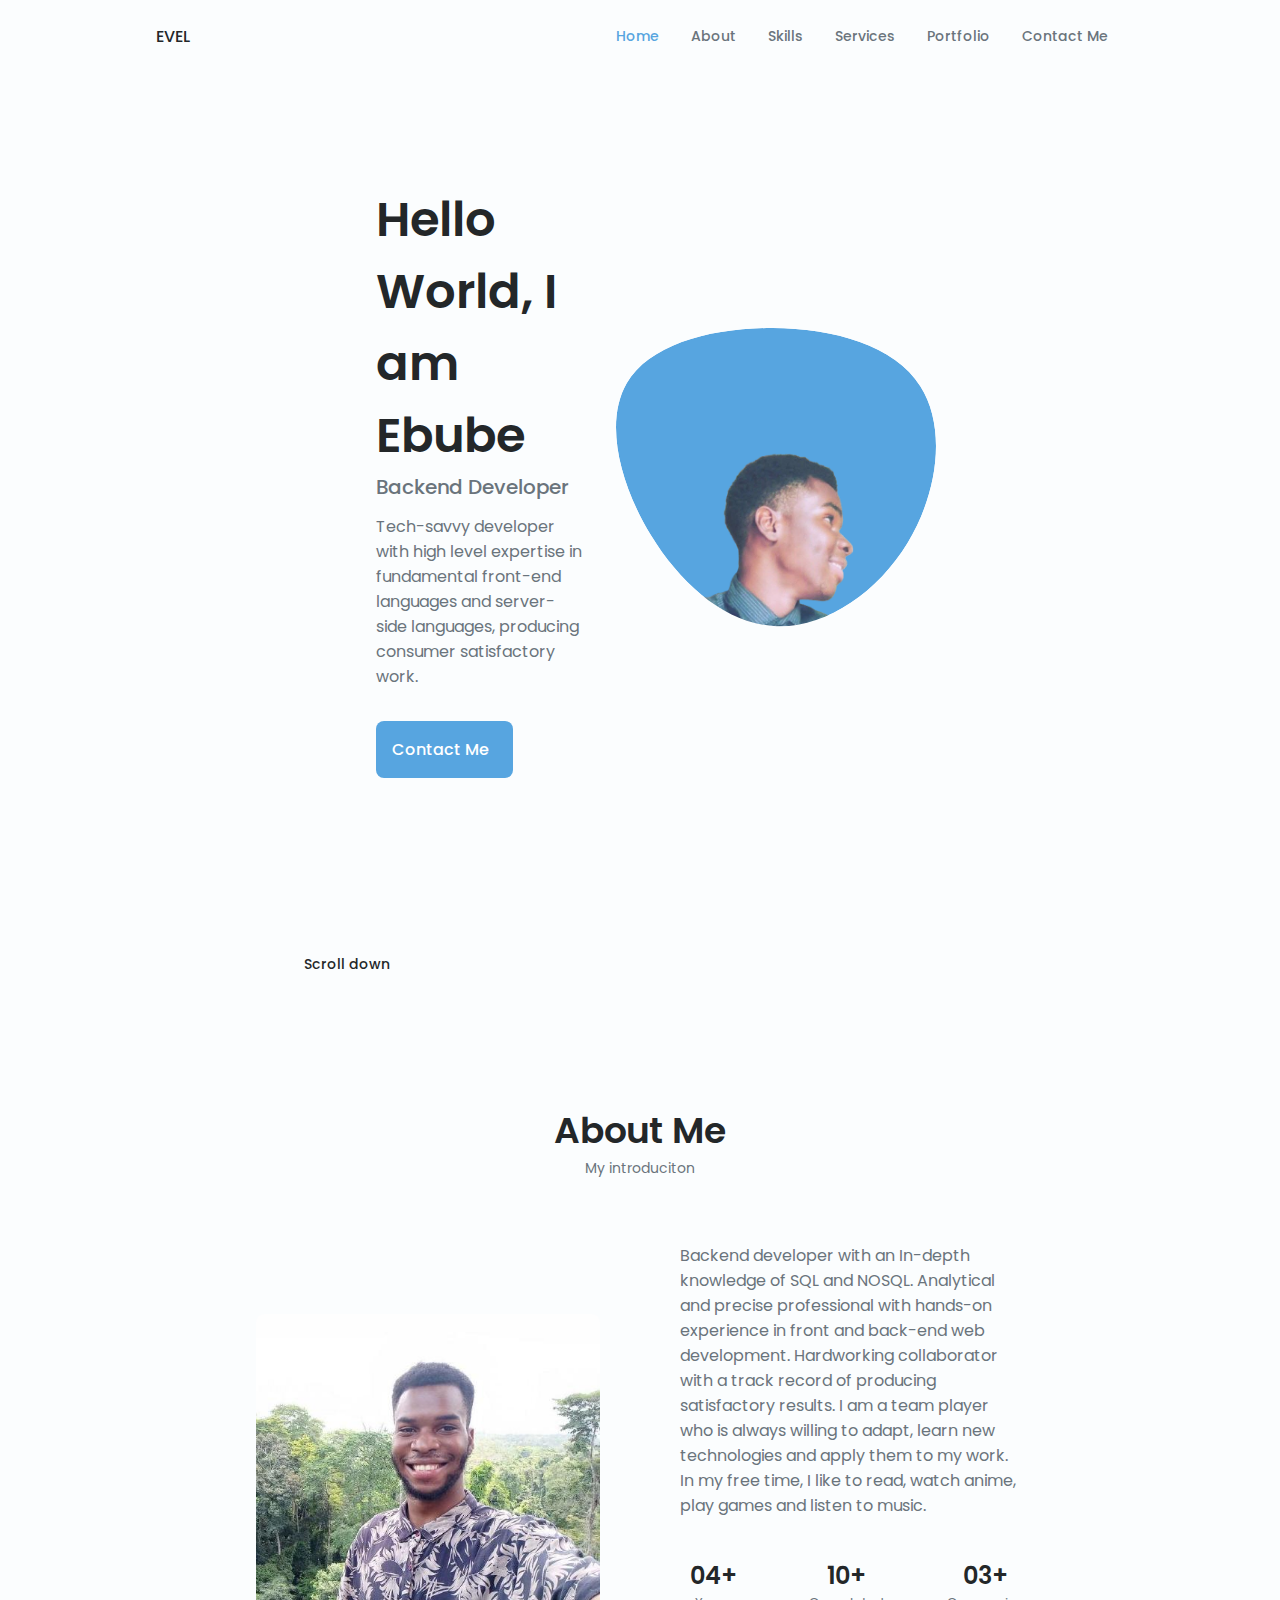
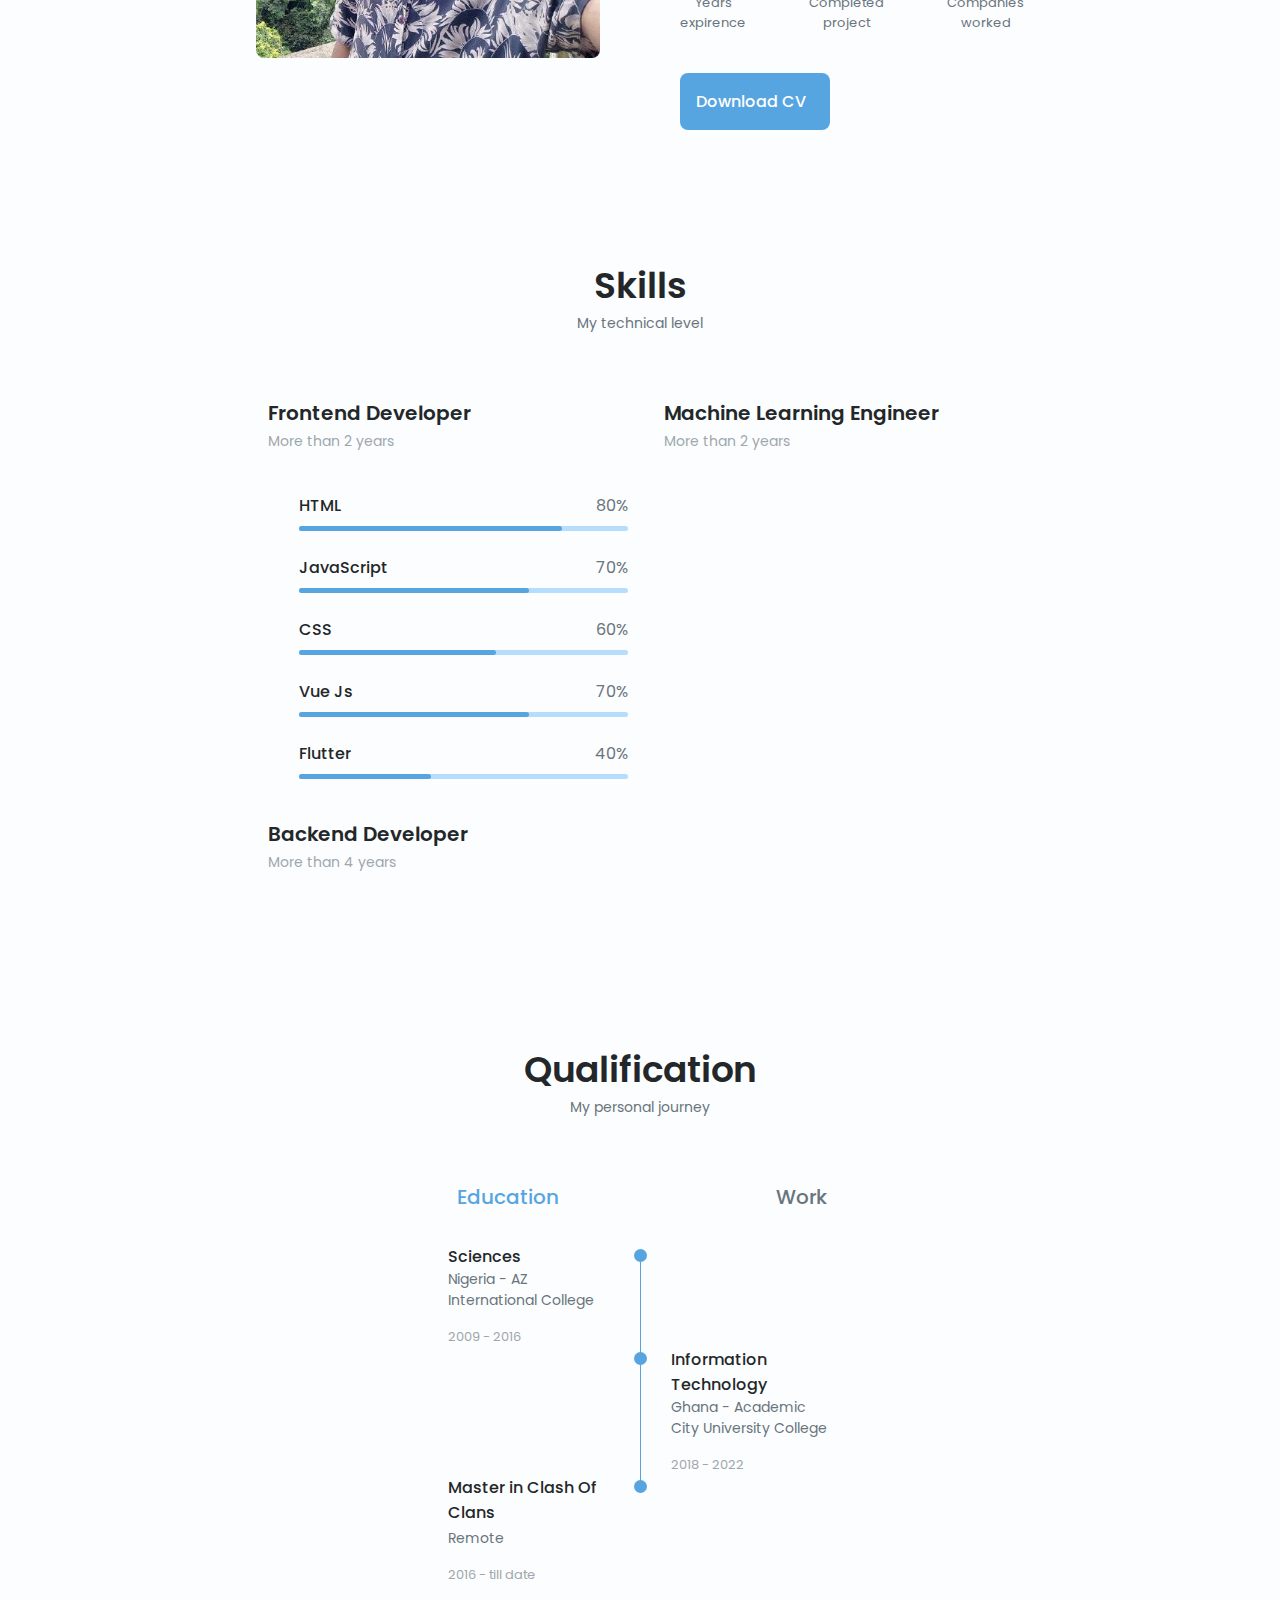
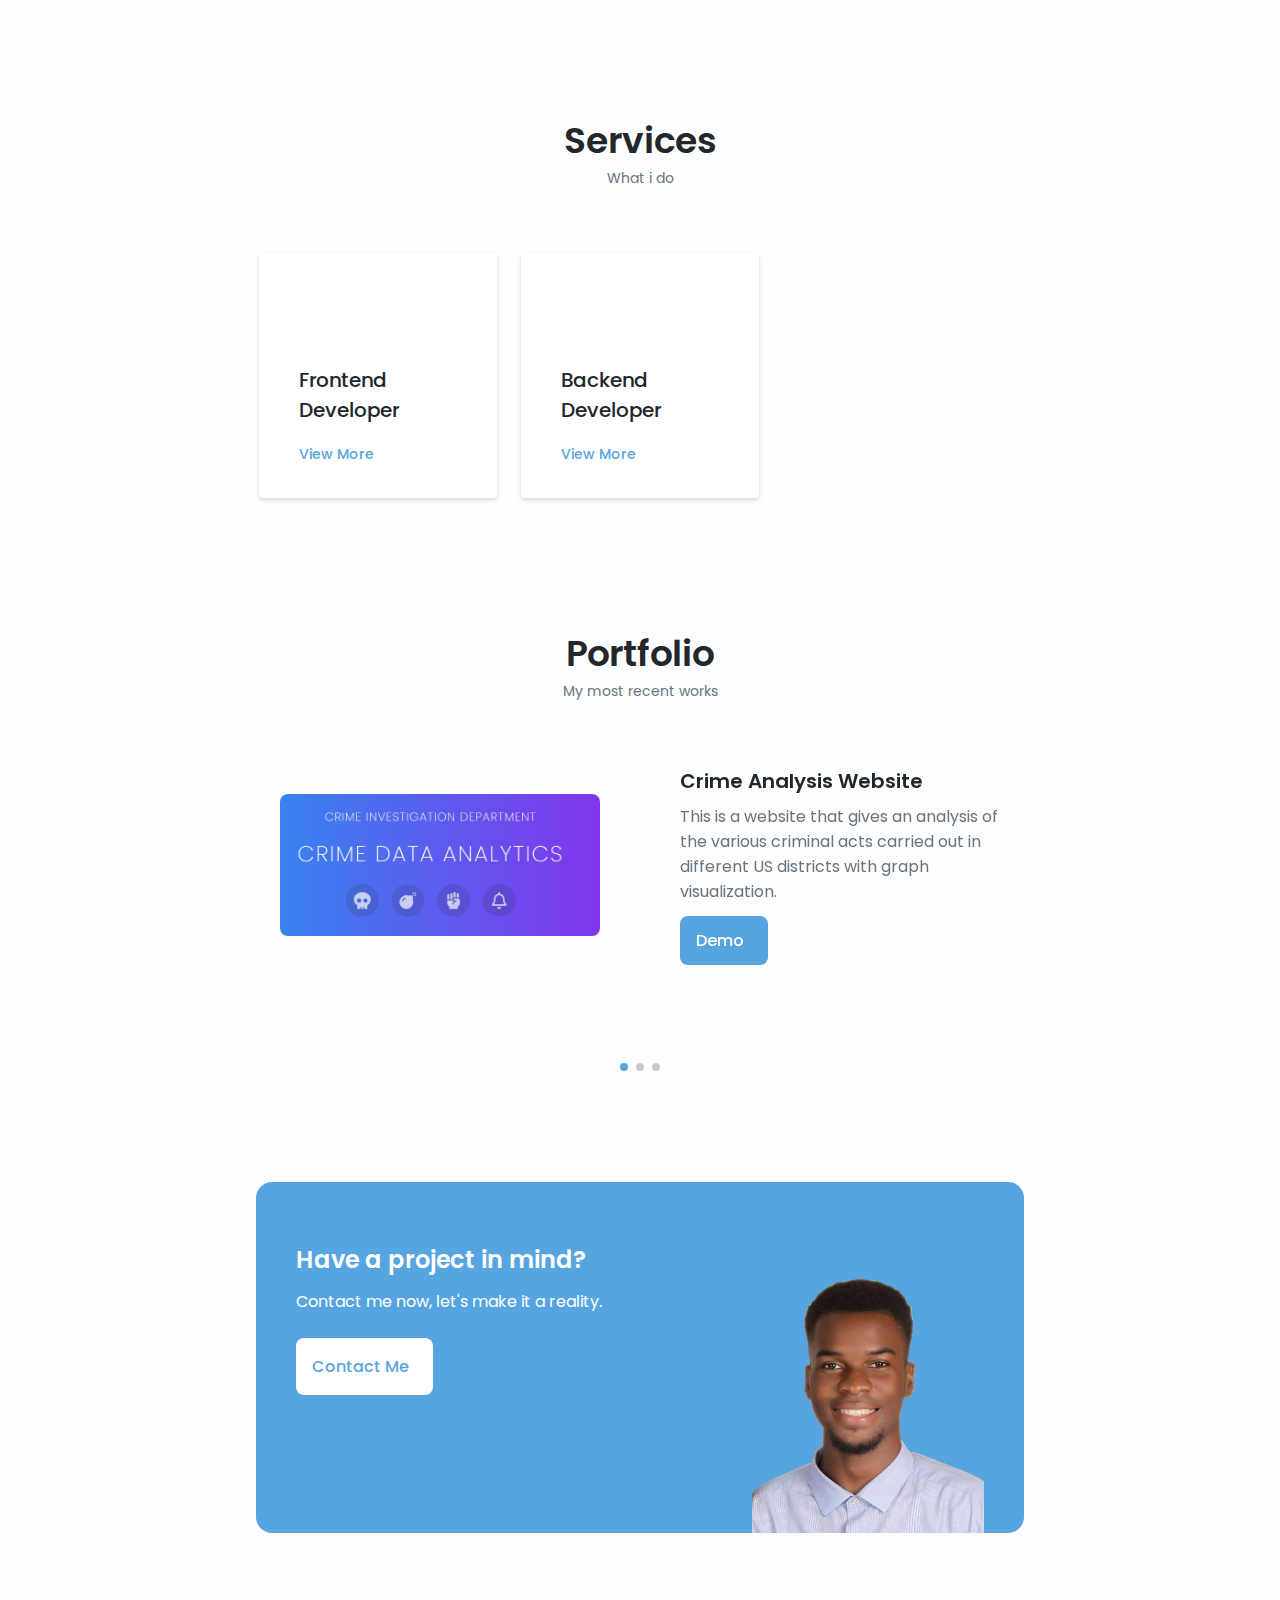
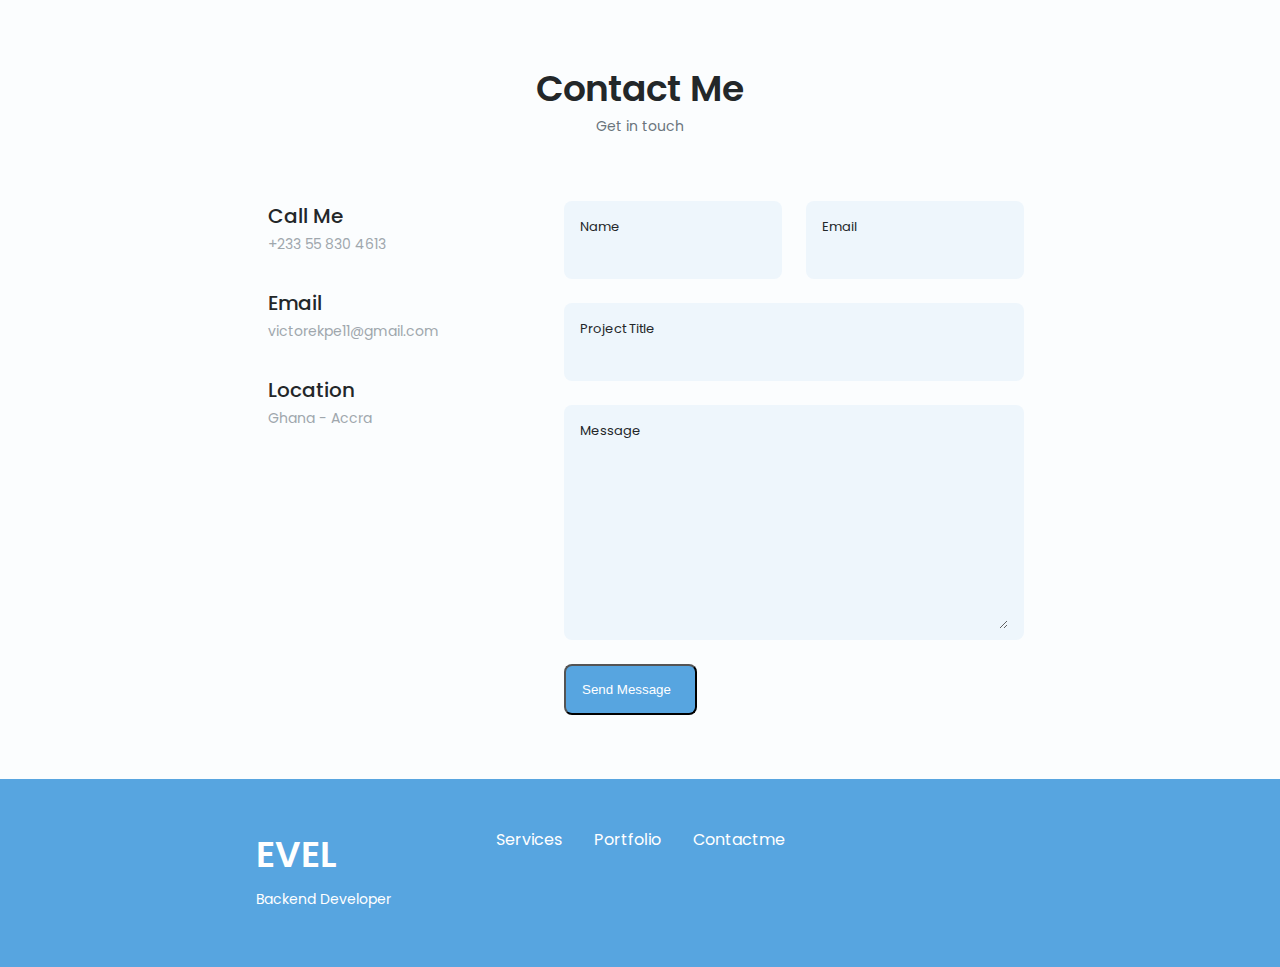
<file: templates/index.html>
<!DOCTYPE html>
<html lang="en">

<head>
    <meta charset="UTF-8">
    <meta name="viewport" content="width=device-width, initial-scale=1.0">

    <!--==================== UNICONS ====================-->
    <link rel="stylesheet" href="https://unicons.iconscout.com/release/v3.0.6/css/line.css">
    <!-- <link rel="stylesheet" href="https://unicons.iconscout.com/release/v3.0.6/css/unicons.css" /> -->

    <!--==================== SWIPER CSS ====================-->
    <link rel="stylesheet" href="../static/assets/css/swiper-bundle.min.css">

    <!--==================== CSS ====================-->
    <link rel="stylesheet" href="../static/assets/css/styles.css">

    <title>Ebube Victor Ekpe</title>
</head>

<body>
    <!--==================== HEADER ====================-->
    <header class="header" id="header">
        <nav class="nav container">
            <a href="#home" class="nav__logo">EVEL</a>
            <div class="nav__menu" id="nav-menu">
                <ul class="nav__list grid">
                    <li class="nav__item">
                        <a href="#home" class="nav__link active-link">
                            <i class="uil uil-estate nav__icon"></i> Home
                        </a>
                    </li>
                    <li class="nav__item">
                        <a href="#about" class="nav__link">
                            <i class="uil uil-user nav__icon"></i>About
                        </a>
                    </li>
                    <li class="nav__item">
                        <a href="#skills" class="nav__link">
                            <i class="uil uil-file-alt nav__icon"></i> Skills
                        </a>
                    </li>
                    <li class="nav__item">
                        <a href="#services" class="nav__link">
                            <i class="uil uil-briefcase-alt nav__icon"></i> Services
                        </a>
                    </li>
                    <li class="nav__item">
                        <a href="#portfolio" class="nav__link">
                            <i class="uil uil-scenery nav__icon"></i> Portfolio
                        </a>
                    </li>
                    <li class="nav__item">
                        <a href="#contact" class="nav__link">
                            <i class="uil uil-message nav__icon"></i> Contact Me
                        </a>
                    </li>
                </ul>
                <i class="uil uil-times nav__close" id="nav-close"></i>
            </div>
            <div class="nav__btns">
                <!-- Theme changer button -->
                <i class="uil uil-moon change-theme" id="theme-button"></i>

                <div class="nav__toggle" id="nav-toggle">
                    <i class="uil uil-apps"></i>
                </div>
            </div>
        </nav>
    </header>

    <!--==================== MAIN ====================-->
    <main class="main">
        <!--==================== HOME ====================-->
        <section class="home section" id="home">
            <div class="home__container container grid">
                <div class="home__content grid">
                    <div class="home__social">
                        <a href="https://github.com/iamebube-ekpe" target="_blank" class="home__social-icon">
                            <i class="uil uil-github-alt"></i>
                        </a>
                        <a href="https://twitter.com/iam3vel" target="_blank" class="home__social-icon">
                            <i class="uil uil-twitter-alt"></i>
                        </a>
                        <a href="https://www.linkedin.com/in/ekpe-ebube-44281b182/" target="_blank"
                            class="home__social-icon">
                            <i class="uil uil-linkedin-alt"></i>
                        </a>
                    </div>
                    <div class="home__img">
                        <svg class="home__blob" viewBox="0 0 200 187" xmlns="http://www.w3.org/2000/svg"
                            xmlns:xlink="http://www.w3.org/1999/xlink">
                            <mask id="mask0" mask-type="alpha">
                                <path d="M190.312 36.4879C206.582 62.1187 201.309 102.826 182.328 134.186C163.346 165.547 
                                130.807 187.559 100.226 186.353C69.6454 185.297 41.0228 161.023 21.7403 129.362C2.45775 
                                97.8511 -7.48481 59.1033 6.67581 34.5279C20.9871 10.1032 59.7028 -0.149132 97.9666 
                                0.00163737C136.23 0.303176 174.193 10.857 190.312 36.4879Z" />
                            </mask>
                            <g mask="url(#mask0)">
                                <path d="M190.312 36.4879C206.582 62.1187 201.309 102.826 182.328 134.186C163.346 
                                165.547 130.807 187.559 100.226 186.353C69.6454 185.297 41.0228 161.023 21.7403 
                                129.362C2.45775 97.8511 -7.48481 59.1033 6.67581 34.5279C20.9871 10.1032 59.7028 
                                -0.149132 97.9666 0.00163737C136.23 0.303176 174.193 10.857 190.312 36.4879Z" />

                                <image class="home__blob-img" x="15" y="75"
                                    xlink:href="../static/assets/img/perfil-pic.png" />
                            </g>
                        </svg>
                    </div>
                    <div class="home__data">
                        <h1 class="home__title">Hello World, I am Ebube</h1>
                        <h3 class="home__subtitle">Backend Developer</h3>
                        <p class="home__description"> Tech-savvy developer with high level expertise in fundamental
                            front-end languages and server-side languages, producing consumer satisfactory work.</p>
                        <a href="#contact" class="button button--flex">
                            Contact Me <i class="uil uil-message button__icon"></i>
                        </a>

                    </div>
                </div>
                <div class="home__scroll">
                    <a href="#about" class="home__scroll-button button--flex">
                        <i class="uil uil-mouse-alt home__scroll-mouse"></i>
                        <span class="home__scroll-name">Scroll down</span>
                        <i class="uil uil-arrow-down home__scroll-arrow"></i>
                    </a>
                </div>
            </div>
        </section>

        <!--==================== ABOUT ====================-->
        <section class="about section" id="about">
            <h2 class="section__title">About Me</h2>
            <span class="section__subtitle">My introduciton</span>

            <div class="about__container container grid">
                <img src="../static/assets/img/about.jpeg" alt="" class="about__img">
                <div class="about__data">
                    <p class="about__description">
                        Backend developer with an In-depth knowledge of SQL and NOSQL. Analytical and precise
                        professional with hands-on experience in front and back-end web development. Hardworking
                        collaborator with a track record of producing satisfactory results. I am a team
                        player who is always willing to adapt, learn new technologies and apply them to my work. In my
                        free time, I like to read, watch anime, play games and listen to music.
                    </p>
                    <div class="about__info">
                        <div>
                            <span class="about__info-title">04+</span>
                            <span class="about__info-name">Years <br> expirence</span>
                        </div>
                        <div>
                            <span class="about__info-title">10+</span>
                            <span class="about__info-name">Completed <br> project</span>
                        </div>
                        <div>
                            <span class="about__info-title">03+</span>
                            <span class="about__info-name">Companies <br> worked</span>
                        </div>
                    </div>
                    <div class="about__buttons">
                        <a download="" href="../static/assets/pdf/EVEL-CV.pdf" class="button button--flex">
                            Download CV<i class="uil uil-download-alt button__icon"></i>
                        </a>
                    </div>
                </div>
            </div>
        </section>

        <!--==================== SKILLS 1====================-->
        <section class="skills section" id="skills">
            <h2 class="section__title">Skills</h2>
            <span class="section__subtitle">My technical level</span>

            <div class="skills__container container grid">
                <div>
                    <div class="skills__content skills__open">
                        <div class="skills__header">
                            <i class="uil uil-brackets-curly skills__icons"></i>

                            <div>
                                <h1 class="skills__title">Frontend Developer</h1>
                                <span class="skills__subtitle">More than 2 years</span>
                            </div>

                            <i class="uil uil-angle-down skills__arrow"></i>
                        </div>

                        <div class="skills__list grid">
                            <div class="skills__data">
                                <div class="skills__titles">
                                    <h3 class="skills__name">HTML</h3>
                                    <span class="skills__number">80%</span>
                                </div>
                                <div class="skills__bar">
                                    <span class="skills__percentage skills__html"></span>
                                </div>
                            </div>
                            <div class="skills__data">
                                <div class="skills__titles">
                                    <h3 class="skills__name">JavaScript</h3>
                                    <span class="skills__number">70%</span>
                                </div>
                                <div class="skills__bar">
                                    <span class="skills__percentage skills__js"></span>
                                </div>
                            </div>
                            <div class="skills__data">
                                <div class="skills__titles">
                                    <h3 class="skills__name">CSS</h3>
                                    <span class="skills__number">60%</span>
                                </div>
                                <div class="skills__bar">
                                    <span class="skills__percentage skills__css"></span>
                                </div>
                            </div>
                            <div class="skills__data">
                                <div class="skills__titles">
                                    <h3 class="skills__name">Vue Js</h3>
                                    <span class="skills__number">70%</span>
                                </div>
                                <div class="skills__bar">
                                    <span class="skills__percentage skills__vue"></span>
                                </div>
                            </div>
                            <div class="skills__data">
                                <div class="skills__titles">
                                    <h3 class="skills__name">Flutter</h3>
                                    <span class="skills__number">40%</span>
                                </div>
                                <div class="skills__bar">
                                    <span class="skills__percentage skills__flutter"></span>
                                </div>
                            </div>
                        </div>
                    </div>

                    <!--==================== SKILLS 2====================-->
                    <div class="skills__content skills__close">
                        <div class="skills__header">
                            <i class="uil uil-server-network skills__icons"></i>

                            <div>
                                <h1 class="skills__title">Backend Developer</h1>
                                <span class="skills__subtitle">More than 4 years</span>
                            </div>

                            <i class="uil uil-angle-down skills__arrow"></i>
                        </div>

                        <div class="skills__list grid">
                            <div class="skills__data">
                                <div class="skills__titles">
                                    <h3 class="skills__name">Python</h3>
                                    <span class="skills__number">85%</span>
                                </div>
                                <div class="skills__bar">
                                    <span class="skills__percentage skills__python"></span>
                                </div>
                            </div>
                            <div class="skills__data">
                                <div class="skills__titles">
                                    <h3 class="skills__name">Node Js</h3>
                                    <span class="skills__number">75%</span>
                                </div>
                                <div class="skills__bar">
                                    <span class="skills__percentage skills__node"></span>
                                </div>
                            </div>
                            <div class="skills__data">
                                <div class="skills__titles">
                                    <h3 class="skills__name">Java</h3>
                                    <span class="skills__number">70%</span>
                                </div>
                                <div class="skills__bar">
                                    <span class="skills__percentage skills__java"></span>
                                </div>
                            </div>
                            <div class="skills__data">
                                <div class="skills__titles">
                                    <h3 class="skills__name">SQL</h3>
                                    <span class="skills__number">60%</span>
                                </div>
                                <div class="skills__bar">
                                    <span class="skills__percentage skills__sql"></span>
                                </div>
                            </div>
                            <div class="skills__data">
                                <div class="skills__titles">
                                    <h3 class="skills__name">Firebase</h3>
                                    <span class="skills__number">70%</span>
                                </div>
                                <div class="skills__bar">
                                    <span class="skills__percentage skills__firebase"></span>
                                </div>
                            </div>
                        </div>
                    </div>
                </div>

                <div>
                    <!--==================== SKILLS 3====================-->
                    <div class="skills__content skills__close">
                        <div class="skills__header">
                            <i class="uil uil-robot skills__icons"></i>

                            <div>
                                <h1 class="skills__title">Machine Learning Engineer</h1>
                                <span class="skills__subtitle">More than 2 years</span>
                            </div>

                            <i class="uil uil-angle-down skills__arrow"></i>
                        </div>

                        <div class="skills__list grid">
                            <div class="skills__data">
                                <div class="skills__titles">
                                    <h3 class="skills__name">Supervised Learning</h3>
                                    <span class="skills__number">80%</span>
                                </div>
                                <div class="skills__bar">
                                    <span class="skills__percentage skills__supervised"></span>
                                </div>
                            </div>
                            <div class="skills__data">
                                <div class="skills__titles">
                                    <h3 class="skills__name">Unsupervised Learning</h3>
                                    <span class="skills__number">70%</span>
                                </div>
                                <div class="skills__bar">
                                    <span class="skills__percentage skills__unsupervised"></span>
                                </div>
                            </div>
                            <div class="skills__data">
                                <div class="skills__titles">
                                    <h3 class="skills__name">NLP</h3>
                                    <span class="skills__number">75%</span>
                                </div>
                                <div class="skills__bar">
                                    <span class="skills__percentage skills__nlp"></span>
                                </div>
                            </div>
                        </div>
                    </div>
                </div>
            </div>
        </section>

        <!--==================== QUALIFICATION ====================-->
        <section class="qualification section">
            <h2 class="section__title">Qualification</h2>
            <span class="section__subtitle">My personal journey</span>

            <div class="qualification__container container">
                <div class="qualification__tabs">
                    <div class="qualification__button button--flex qualification__active" data-target="#education">
                        <i class="uil uil-graduation-cap qualification__icon"></i> Education
                    </div>
                    <div class="qualification__button button--flex" data-target="#work">
                        <i class="uil uil-briefcase-alt qualification__icon"></i> Work
                    </div>
                </div>


                <div class="qualification__sections">
                    <!--==================== QUALIFICATION CONTENT 1 ====================-->
                    <div class="qualification__content qualification__active" data-content id="education">
                        <!--==================== QUALIFICATION 1 ====================-->
                        <div class="qualification__data">
                            <div>
                                <h3 class="qualification__title">Sciences</h3>
                                <span class="qualification__subtitle">Nigeria - AZ International College</span>
                                <div class="qualification__calendar">
                                    <i class="uil uil-calendar-alt"></i> 2009 - 2016
                                </div>
                            </div>
                            <div>
                                <span class="qualification__rounder"></span>
                                <span class="qualification__line"></span>
                            </div>
                        </div>
                        <!--==================== QUALIFICATION 2 ====================-->
                        <div class="qualification__data">
                            <div></div>

                            <div>
                                <span class="qualification__rounder"></span>
                                <span class="qualification__line"></span>
                            </div>

                            <div>
                                <h3 class="qualification__title">Information Technology</h3>
                                <span class="qualification__subtitle">Ghana - Academic City University College</span>
                                <div class="qualification__calendar">
                                    <i class="uil uil-calendar-alt"></i> 2018 - 2022
                                </div>
                            </div>

                        </div>

                        <!--==================== QUALIFICATION 3 ====================-->
                        <div class="qualification__data">

                            <div>
                                <h3 class="qualification__title">Master in Clash Of Clans</h3>
                                <span class="qualification__subtitle">Remote</span>
                                <div class="qualification__calendar">
                                    <i class="uil uil-calendar-alt"></i> 2016 - till date
                                </div>
                            </div>
                            <div>
                                <span class="qualification__rounder"></span>
                                <!-- <span class="qualification__line"></span> -->
                            </div>
                        </div>
                    </div>

                    <!--==================== QUALIFICATION CONTENT 2 ====================-->
                    <div class="qualification__content" data-content id="work">

                        <!--==================== QUALIFICATION 1 ====================-->
                        <div class="qualification__data">
                            <div></div>

                            <div>
                                <span class="qualification__rounder"></span>
                                <span class="qualification__line"></span>
                            </div>

                            <div>
                                <h3 class="qualification__title">IT intern</h3>
                                <span class="qualification__subtitle">Nigeria - NNPC</span>
                                <div class="qualification__calendar">
                                    <i class="uil uil-calendar-alt"></i> 2018 - 2019
                                </div>
                            </div>
                        </div>

                        <!--==================== QUALIFICATION 2 ====================-->
                        <div class="qualification__data">
                            <div>
                                <h3 class="qualification__title">Data Analyst Intern</h3>
                                <span class="qualification__subtitle">Hash Analytics</span>
                                <div class="qualification__calendar">
                                    <i class="uil uil-calendar-alt"></i> 2020 - 2021
                                </div>
                            </div>

                            <div>
                                <span class="qualification__rounder"></span>
                                <span class="qualification__line"></span>
                            </div>

                        </div>

                        <!--==================== QUALIFICATION 3 ====================-->
                        <div class="qualification__data">
                            <div></div>

                            <div>
                                <span class="qualification__rounder"></span>
                                <!-- <span class="qualification__line"></span> -->
                            </div>

                            <div>
                                <h3 class="qualification__title">Backend Developer</h3>
                                <span class="qualification__subtitle">Accolm - Ghana</span>
                                <div class="qualification__calendar">
                                    <i class="uil uil-calendar-alt"></i> 2021 - till date
                                </div>
                            </div>

                        </div>
                    </div>
                </div>
            </div>
        </section>

        <!--==================== SERVICES ====================-->
        <section class="services section" id="services">
            <h2 class="section__title">Services</h2>
            <span class="section__subtitle">What i do</span>

            <div class="services__container container grid">
                <!--==================== SERVICES 1====================-->
                <div class="services__content">
                    <div>
                        <i class="uil uil-arrow services__icon"></i>
                        <h3 class="services__title">Frontend <br> Developer</h3>
                    </div>

                    <span class="button button--flex button--small button--link services__button">
                        View More
                        <i class="uil uil-arrow-right button__icon"></i>
                    </span>

                    <div class="services__modal">
                        <div class="services__modal-content">
                            <h4 class="services__modal-title">Frontend <br> Developer</h4>
                            <i class="uil uil-times services__modal-close"></i>

                            <ul class="services__modal-services grid">
                                <li class="services__modal-service">
                                    <i class="uil uil-check-circle services__modal-icon"></i>
                                    <p>Web page development</p>
                                </li>
                                <li class="services__modal-service">
                                    <i class="uil uil-check-circle services__modal-icon"></i>
                                    <p>I develop the user interface</p>
                                </li>
                                <li class="services__modal-service">
                                    <i class="uil uil-check-circle services__modal-icon"></i>
                                    <p>I test websites for bugs and usability</p>
                                </li>
                                <li class="services__modal-service">
                                    <i class="uil uil-check-circle services__modal-icon"></i>
                                    <p>Website maintainance</p>
                                </li>
                            </ul>
                        </div>
                    </div>
                </div>

                <!--==================== SERVICES 2====================-->
                <div class="services__content">
                    <div>
                        <i class="uil uil-server-alt services__icon"></i>
                        <h3 class="services__title">Backend <br> Developer</h3>
                    </div>

                    <span class="button button--flex button--small button--link services__button">
                        View More
                        <i class="uil uil-arrow-right button__icon"></i>
                    </span>

                    <div class="services__modal">
                        <div class="services__modal-content">
                            <h4 class="services__modal-title">Backend <br> Developer</h4>
                            <i class="uil uil-times services__modal-close"></i>

                            <ul class="services__modal-services grid">
                                <li class="services__modal-service">
                                    <i class="uil uil-check-circle services__modal-icon"></i>
                                    <p>API integration</p>
                                </li>
                                <li class="services__modal-service">
                                    <i class="uil uil-check-circle services__modal-icon"></i>
                                    <p> Database creation and managment</p>
                                </li>
                                <li class="services__modal-service">
                                    <i class="uil uil-check-circle services__modal-icon"></i>
                                    <p>Web-server technology implementation</p>
                                </li>
                                <li class="services__modal-service">
                                    <i class="uil uil-check-circle services__modal-icon"></i>
                                    <p>Create software using backend frameworks</p>
                                </li>
                            </ul>
                        </div>
                    </div>
                </div>
            </div>

        </section>

        <!--==================== PORTFOLIO ====================-->
        <section class="portfolio section" id="portfolio">

            <h2 class="section__title">Portfolio</h2>
            <span class="section__subtitle">My most recent works</span>

            <div class="portfolio__container container swiper-container">
                <div class="swiper-wrapper">
                    <!-- ==================== PORTFOLIO 1 ==================== -->
                    <div class="portfolio__content grid swiper-slide">
                        <img src="../static/assets/img/pebg-port.PNG" alt="" class="portfolio__img">

                        <div class="portfolio__data">
                            <h3 class="portfolio__title">Crime Analysis Website</h3>
                            <p class="portfolio__description">This is a website that gives an analysis of the various
                                criminal acts carried out in different US districts with graph visualization.</p>

                            <a href="https://project-pebg.web.app/" target="_blank"
                                class="button button--flex button--small portfolio__button">
                                Demo
                                <i class="uil uil-arrow-right button__icon"></i>
                            </a>

                        </div>
                    </div>

                    <!-- ==================== PORTFOLIO 2 ==================== -->
                    <div class="portfolio__content grid swiper-slide">
                        <img src="../static/assets/img/chatroom-port.png" alt="" class="portfolio__img">

                        <div class="portfolio__data">
                            <h3 class="portfolio__title">Chat Room</h3>
                            <p class="portfolio__description">A website where users can join rooms and talk to
                                themselves.
                            </p>

                            <a href="#" class="button button--flex button--small portfolio__button">
                                Demo
                                <i class="uil uil-arrow-right button__icon"></i>
                            </a>

                        </div>
                    </div>

                    <!-- ==================== PORTFOLIO 3 ==================== -->
                    <div class="portfolio__content grid swiper-slide">
                        <img src="../static/assets/img/prediction-port.png" alt="" class="portfolio__img">

                        <div class="portfolio__data">
                            <h3 class="portfolio__title">Boston House Sale Prediction</h3>
                            <p class="portfolio__description">Website that predicts the house price for houses in Boston
                                depending on the variables passed to it.</p>

                            <a href="#" class="button button--flex button--small portfolio__button">
                                Demo
                                <i class="uil uil-arrow-right button__icon"></i>
                            </a>
                        </div>
                    </div>
                </div>

                <!-- Arrows -->
                <div class="swiper-button-next">
                    <i class="uli uil-angle-right-b swiper-portfolio-icon"></i>
                </div>
                <div class="swiper-button-prev">
                    <i class="uil uil-angle-left-b swiper-portfolio-icon"></i>
                </div>

                <!-- Pagination -->
                <div class="swiper-pagination"></div>
            </div>
        </section>

        <!--==================== PROJECT IN MIND ====================-->
        <section class="project section">
            <div class="project__bg">
                <div class="project__container container grid">
                    <div class="project__data">
                        <h2 class="project__title">Have a project in mind?</h2>
                        <p class="project__description">Contact me now, let's make it a reality.</p>
                        <a href="#contact" class="button button--flex button--white">
                            Contact Me
                            <i class="uil uil-message project__icon button__icon"></i>
                        </a>
                    </div>

                    <img src="../static/assets/img/contact-me-pic-pic.png" alt="" class="project__img">
                </div>
            </div>

        </section>

        <!--==================== TESTIMONIAL ====================-->
        <!-- <section class="testimonial section">


        </section> -->

        <!--==================== CONTACT ME ====================-->
        <section class="contact section" id="contact">

            <h2 class="section__title">Contact Me</h2>
            <span class="section__subtitle">Get in touch</span>

            <div class="contact__container container grid">
                <div>
                    <div class="contact__information">
                        <i class="uil uil-phone contact__icon"></i>

                        <div>
                            <h3 class="contact__title">Call Me</h3>
                            <span class="contact__subtitle">+233 55 830 4613</span>
                        </div>
                    </div>
                    <div class="contact__information">
                        <i class="uil uil-envelope contact__icon"></i>

                        <div>
                            <h3 class="contact__title">Email</h3>
                            <span class="contact__subtitle">victorekpe11@gmail.com</span>
                        </div>
                    </div>
                    <div class="contact__information">
                        <i class="uil uil-map-marker contact__icon"></i>

                        <div>
                            <h3 class="contact__title">Location</h3>
                            <span class="contact__subtitle">Ghana - Accra</span>
                        </div>
                    </div>
                </div>

                <form action="https://getform.io/f/72f3304c-3195-42b0-a960-3fd7d1e050f1" method="POST"
                    class="contact__form grid">
                    <div class="contact__inputs grid">
                        <div class="contact__content">
                            <label for="" class="contact__label">Name</label>
                            <input type="text" name="name" autocomplete="off" required class="contact__input">
                        </div>
                        <div class="contact__content">
                            <label for="" class="contact__label">Email</label>
                            <input type="email" name="email" autocomplete="off" required class="contact__input">
                        </div>
                    </div>
                    <div class="contact__content">
                        <label for="" class="contact__label">Project Title</label>
                        <input type="text" name="project_title" autocomplete="off" required class="contact__input">
                    </div>
                    <div class="contact__content">
                        <label for="" class="contact__label">Message</label>
                        <textarea name="msg" id="" autocomplete="off" cols="0" rows="7" required
                            class="contact__input"></textarea>
                    </div>

                    <div>
                        <button type="submit" class="button button--flex">
                            Send Message
                            <i class="uil uil-message button__icon"></i>
                        </button>
                    </div>
                </form>
            </div>
        </section>
    </main>

    <!--==================== FOOTER ====================-->
    <footer class="footer">
        <div class="footer__bg">
            <div class="footer__container container grid">
                <div>
                    <h1 class="footer__title">EVEL</h1>
                    <span class="footer__subtitle">Backend Developer</span>
                </div>

                <ul class="footer__links">
                    <li>
                        <a href="#services" class="footer__link">Services</a>
                    </li>
                    <li>
                        <a href="#portfolio" class="footer__link">Portfolio</a>
                    </li>
                    <li>
                        <a href="#contact" class="footer__link">Contactme</a>
                    </li>
                </ul>

                <div class="footer__socials">
                    <a href="https://www.linkedin.com/in/victorebubeekpe/" target="_blank" class="footer__social">
                        <i class="uil uil-linkedin-alt footer__icon"></i>
                    </a>
                    <a href="https://twitter.com/iam3vel" target="_blank" class="footer__social">
                        <i class="uil uil-twitter-alt footer__icon"></i>
                    </a>
                    <a href="https://github.com/iamebube-ekpe" target="_blank" class="footer__social">
                        <i class="uil uil-github-alt footer__icon"></i>
                    </a>
                </div>
            </div>

        </div>
    </footer>

    <!--==================== SCROLL TOP ====================-->
    <a href="#" class="scrollup" id="scroll-up">
        <i class="uil uil-arrow-up scrollup__icon"></i>
    </a>

    <!--==================== SWIPER JS ====================-->
    <script src="../static/assets/js/swiper-bundle.min.js"></script>

    <!--==================== MAIN JS ====================-->
    <script src="../static/assets/js/main.js"></script>
</body>

</html>
</file>
<file: static/assets/css/styles.css>
/*==================== GOOGLE FONTS ====================*/
@import url('https://fonts.googleapis.com/css2?family=Poppins:wght@400;500;600&display=swap');



/*==================== VARIABLES CSS ====================*/
:root {
    --header-height: 3rem;

    /*========== Colors ==========*/
    /* Change favorite color */
    --hue-color: 206;
    /*Purple 250 - Green 142 - Blue 230 - Pink 340 - Blueish 206*/

    /* HSL color mode */
    --first-color: hsl(var(--hue-color), 69%, 61%);
    --first-color-second: hsl(var(--hue-color), 69%, 61%);
    --first-color-alt: hsl(var(--hue-color), 57%, 53%);
    --first-color-lighter: hsl(var(--hue-color), 92%, 85%);
    --title-color: hsl(var(--hue-color), 8%, 15%);
    --text-color: hsl(var(--hue-color), 8%, 45%);
    --text-color-light: hsl(var(--hue-color), 8%, 65%);
    --input-color: hsl(var(--hue-color), 70%, 96%);
    --body-color: hsl(var(--hue-color), 60%, 99%);
    --container-color: #FFF;
    --scroll-bar-color: hsl(var(--hue-color), 12%, 90%);
    --scroll-thumb-color: hsl(var(--hue-color), 12%, 80%);

    /*========== Font and typography ==========*/
    --body-font: 'Poppins', sans-serif;
    ;

    /* .5rem = 8px, 1rem = 16px, 1.5rem = 24px ... */
    --big-font-size: 2rem;
    --h1-font-size: 1.5rem;
    --h2-font-size: 1.25rem;
    --h3-font-size: 1.125rem;
    --normal-font-size: .938rem;
    --small-font-size: .813rem;
    --smaller-font-size: .75rem;

    /*========== Font weight ==========*/
    --font-medium: 500;
    --font-semi-bold: 600;

    /*========== Margenes Bottom ==========*/
    /* .25rem = 4px, .5rem = 8px, .75rem = 12px ... */
    --mb-0-25: .25rem;
    --mb-0-5: .5rem;
    --mb-0-75: .75rem;
    --mb-1: 1rem;
    --mb-1-5: 1.5rem;
    --mb-2: 2rem;
    --mb-2-5: 2.5rem;
    --mb-3: 3rem;

    /*========== z index ==========*/
    --z-tooltip: 10;
    --z-fixed: 100;
    --z-modal: 1000;
}

/* Font size for large devices */
@media screen and (min-width: 968px) {
    :root {
        --big-font-size: 3rem;
        --h1-font-size: 2.25rem;
        --h2-font-size: 1.5rem;
        --h3-font-size: 1.25rem;
        --normal-font-size: 1rem;
        --small-font-size: .875rem;
        --smaller-font-size: .813rem;
    }
}

/*========== Variables Dark theme ==========*/
body.dark-theme {
    /* HSL color mode */
    --first-color-second: hsl(var(--hue-color), 30%, 8%);
    --title-color: hsl(var(--hue-color), 8%, 95%);
    --text-color: hsl(var(--hue-color), 8%, 75%);
    --input-color: hsl(var(--hue-color), 29%, 16%);
    --body-color: hsl(var(--hue-color), 28%, 12%);
    --container-color: hsl(var(--hue-color), 29%, 16%);
    --scroll-bar-color: hsl(var(--hue-color), 12%, 48%);
    --scroll-thumb-color: hsl(var(--hue-color), 12%, 36%);
}

/*========== Button Dark/Light ==========*/
.nav__btns {
    display: flex;
    align-items: center;
}

.change-theme {
    font-size: 1.25rem;
    color: var(--title-color);
    margin-right: var(--mb-1);
    cursor: pointer;
}

.change-theme:hover {
    color: var(--first-color);
}

/*==================== BASE ====================*/
* {
    box-sizing: border-box;
    margin: 0;
    padding: 0;
}

html {
    scroll-behavior: smooth;
}

body {
    margin: 0 0 var(--header-height) 0;
    font-family: var(--body-font);
    font-size: var(--normal-font-size);
    color: var(--text-color);
    background-color: var(--body-color);
}

h1,
h2,
h3,
h4 {
    color: var(--title-color);
    font-weight: var(--font-semi-bold);
}

ul {
    list-style: none;
}

a {
    text-decoration: none;
}

img {
    max-width: 100%;
    height: auto;
}

/*==================== REUSABLE CSS CLASSES ====================*/
.section {
    padding: 2rem 0 4rem;
}

.section__title {
    font-size: var(--h1-font-size);
}

.section__subtitle {
    display: block;
    font-size: var(--small-font-size);
    margin-bottom: var(--mb-3);
}

.section__title,
.section__subtitle {
    text-align: center;
}

/*==================== LAYOUT ====================*/
.container {
    max-width: 768px;
    margin-left: var(--mb-1-5);
    margin-right: var(--mb-1-5);
}

.grid {
    display: grid;
    gap: 1.5rem;
}

.header {
    width: 100%;
    position: fixed;
    bottom: 0;
    left: 0;
    z-index: var(--z-fixed);
    background-color: var(--body-color);
}

/*==================== NAV ====================*/
.nav {
    max-width: 968px;
    height: var(--header-height);
    display: flex;
    justify-content: space-between;
    align-items: center;
}

.nav__logo,
.nav__toggle {
    color: var(--title-color);
    font-weight: var(--font-medium);
}

.nav__logo:hover {
    color: var(--first-color);
}

.nav__toggle {
    font-size: 1.1rem;
    cursor: pointer;
}

.nav__toggle:hover {
    color: var(--first-color);
}

@media screen and (max-width: 767px) {
    .nav__menu {
        position: fixed;
        bottom: -100%;
        left: 0;
        width: 100%;
        background-color: var(--body-color);
        padding: 2rem 1.5rem 4rem;
        box-shadow: 0 -1px 4px rgba(0, 0, 0, .15);
        border-radius: 1.5rem 1.5rem 0 0;
        transition: .3s;
    }

}

.nav__list {
    grid-template-columns: repeat(3, 1fr);
    gap: 2rem;
}

.nav__link {
    display: flex;
    flex-direction: column;
    align-items: center;
    font-size: var(--small-font-size);
    color: var(--text-color);
    font-weight: var(--font-medium);
}

.nav__link:hover {
    color: var(--first-color);
}

.nav__icon {
    font-size: 1.2rem;
}

.nav__close {
    position: absolute;
    right: 1.3rem;
    bottom: .5rem;
    font-size: 1.5rem;
    cursor: pointer;
    color: var(--first-color);
}

.nav__close {
    color: var(--first-color-alt);
}

/* show menu */
.show-menu {
    bottom: 0;
}

/* Active link */
.active-link {
    color: var(--first-color);
}

/* Change background header */
.scroll-header {
    box-shadow: 0 -1px 4px rgba(0, 0, 0, .15);
}

/*==================== HOME ====================*/
.home__container {
    gap: 1rem;
}

.home__content {
    grid-template-columns: .5fr 3fr;
    padding-top: 3.5rem;
    align-items: center;
}

.home__social {
    display: grid;
    grid-template-columns: max-content;
    row-gap: 1rem;
}

.home__social-icon {
    font-size: 1.25rem;
    color: var(--first-color)
}

.home__social-icon:hover {
    color: var(--first-color-alt)
}

.home__blob {
    width: 200px;
    fill: var(--first-color);
}

.home__blob-img {
    width: 170px;
}

.home__data {
    grid-column: 1/3;
}

.home__title {
    font-size: var(--big-font-size);
}

.home__subtitle {
    font-size: var(--h3-font-size);
    color: var(--text-color);
    font-weight: var(--font-medium);
    margin-bottom: var(--mb-0-75);
}

.home__description {
    margin-bottom: var(--mb-2);
}

.home__scroll {
    display: none;
}

.home__scroll-button {
    color: var(--first-color);
    transition: .3s;
}

.home__scroll-button:hover {
    transform: translateY(.25rem);
}

.home__scroll-mouse {
    font-size: 2rem;
}

.home__scroll-name {
    font-size: var(--small-font-size);
    color: var(--title-color);
    font-weight: var(--font-medium);
    margin-right: var(--mb-0-25);
}

.home__scroll-arrow {
    font-size: 1.25rem;
}

/*==================== BUTTONS ====================*/
.button {
    display: inline-block;
    background-color: var(--first-color);
    color: #FFF;
    padding: 1rem;
    border-radius: .5rem;
    font-weight: var(--font-medium);
}

.button:hover {
    background-color: var(--first-color-alt);
}

.button__icon {
    font-size: 1.25rem;
    margin-left: var(--mb-0-5);
    transition: .3s;
}

.button--white {
    background-color: #FFF;
    color: var(--first-color);
}

.button--white:hover {
    background-color: #FFF;
}

.button--flex {
    display: inline-flex;
    align-items: center;
}

.button--small {
    padding: .75rem 1rem;
}

.button--link {
    padding: 0;
    background-color: transparent;
    color: var(--first-color);
}

.button--link:hover {
    background-color: transparent;
    color: var(--first-color-alt);
}

/*==================== ABOUT ====================*/

.about__img {
    width: 200px;
    border-radius: .5rem;
    justify-self: center;
    align-self: center;
}

.about__description {
    text-align: center;
    margin-bottom: var(--mb-2-5);
}

.about__info {
    display: flex;
    justify-content: space-evenly;
    margin-bottom: var(--mb-2-5);
}

.about__info-title {
    font-size: var(--h2-font-size);
    font-weight: var(--font-semi-bold);
    color: var(--title-color);
}

.about__info-name {
    font-size: var(--smaller-font-size);
}

.about__info-title,
.about__info-name {
    display: block;
    text-align: center;
}

.about__buttons {
    display: flex;
    justify-content: center;
}

/*==================== SKILLS ====================*/
.skills__container {
    row-gap: 0;
}

.skills__header {
    display: flex;
    align-items: center;
    margin-bottom: var(--mb-2-5);
    cursor: pointer;
}

.skills__icons,
.skills__arrow {
    font-size: 2rem;
    color: var(--first-color);
}

.skills__icons {
    margin-right: var(--mb-0-75);
}

.skills__title {
    font-size: var(--h3-font-size);
}

.skills__subtitle {
    font-size: var(--small-font-size);
    color: var(--text-color-light);
}

.skills__arrow {
    margin-left: auto;
    transition: .4s;
}

.skills__list {
    row-gap: 1.5rem;
    padding-left: 2.7rem;
}

.skills__titles {
    display: flex;
    justify-content: space-between;
    margin-bottom: var(--mb-0-5);
}

.skills__name {
    font-size: var(--normal-font-size);
    font-weight: var(--font-medium);
}

.skills__bar,
.skills__percentage {
    height: 5px;
    border-radius: .25rem;
}

.skills__bar {
    background-color: var(--first-color-lighter);
}

.skills__percentage {
    display: block;
    background-color: var(--first-color);
}

.skills__html {
    width: 80%;
}

.skills__js {
    width: 70%;
}

.skills__css {
    width: 60%;
}

.skills__vue {
    width: 70%;
}

.skills__flutter {
    width: 40%;
}

.skills__python {
    width: 85%;
}

.skills__node {
    width: 75%;
}

.skills__java {
    width: 70%;
}

.skills__sql {
    width: 60%;
}

.skills__firebase {
    width: 70%;
}

.skills__supervised {
    width: 80%;
}

.skills__unsupervised {
    width: 70%;
}

.skills__nlp {
    width: 75%;
}

.skills__close .skills__list {
    height: 0;
    overflow: hidden;
}

.skills__open {
    height: max-content;
    margin-bottom: var(--mb-2-5);
}

.skills__open .skills__arrow {
    transform: rotate(180deg);
}

/*==================== QUALIFICATION ====================*/
.qualification__tabs {
    display: flex;
    justify-content: space-evenly;
    margin-bottom: var(--mb-2);
}

.qualification__button {
    font-size: var(--h3-font-size);
    font-weight: var(--font-medium);
    cursor: pointer;
}

.qualification__button:hover {
    color: var(--first-color);
}

.qualification__icon {
    font-size: 1.8rem;
    margin-right: var(--mb-0-25);
}

.qualification__data {
    display: grid;
    grid-template-columns: 1fr max-content 1fr;
    column-gap: 1.5rem;
}

.qualification__title {
    font-size: var(--normal-font-size);
    font-weight: var(--font-medium);
}

.qualification__subtitle {
    display: inline-block;
    font-size: var(--small-font-size);
    margin-bottom: var(--mb-1);
}

.qualification__calendar {
    font-size: var(--smaller-font-size);
    color: var(--text-color-light);
}

.qualification__rounder {
    display: inline-block;
    width: 13px;
    height: 13px;
    background-color: var(--first-color);
    border-radius: 50%;
}

.qualification__line {
    display: block;
    width: 1px;
    height: 100%;
    background-color: var(--first-color);
    transform: translate(6px, -7px);
}

.qualification [data-content] {
    display: none;
}

.qualification__active[data-content] {
    display: block;
}

.qualification__button.qualification__active {
    color: var(--first-color);
}


/*==================== SERVICES ====================*/
.services__container {
    gap: 1.5rem;
    grid-template-columns: repeat(2, 1fr);
}

.services__content {
    position: relative;
    background-color: var(--container-color);
    padding: 3.5rem .5rem 1.25rem 1.5rem;
    border-radius: .25rem;
    box-shadow: 0 2px 4px 0 rgba(0, 0, 0, .15);
    transition: .3s;
}

.services__content:hover {
    box-shadow: 0 4px 8px 0 rgba(0, 0, 0, .15);
}

.services__icon {
    display: block;
    font-size: 1.5rem;
    color: var(--first-color);
    margin-bottom: var(--mb-1);
}

.services__title {
    font-size: var(--h3-font-size);
    margin-bottom: var(--mb-1);
    font-weight: var(--font-medium);
}

.services__button {
    cursor: pointer;
    font-size: var(--small-font-size);
}

.services__button:hover .button__icon {
    transform: translateX(.25rem);
}

.services__modal {
    position: fixed;
    top: 0;
    left: 0;
    right: 0;
    bottom: 0;
    background-color: rgba(0, 0, 0, .5);
    display: flex;
    align-items: center;
    justify-content: center;
    padding: 0 1rem;
    z-index: var(--z-modal);
    opacity: 0;
    visibility: hidden;
    transition: .3s;
}


.services__modal-content {
    position: relative;
    background-color: var(--container-color);
    padding: 1.5rem;
    border-radius: .5rem;
}

.services__modal-services {
    row-gap: 1rem;
}

.services__modal-service {
    display: flex;
}

.services__modal-title {
    font-size: var(--h3-font-size);
    font-weight: var(--font-medium);
    margin-bottom: var(--mb-1-5);
}

.services__modal-close {
    position: absolute;
    top: 1rem;
    right: 1rem;
    font-size: 1.5rem;
    color: var(--first-color);
    cursor: pointer;

}

.services__modal-icon {
    color: var(--first-color);
    margin-right: var(--mb-0-25);
}

/* Active Modal */
.active-modal {
    opacity: 1;
    visibility: visible;
}

/*==================== PORTFOLIO ====================*/

.portfolio__container {
    overflow: initial;
}

.portfolio__content {
    padding: 0 1.5rem;
}

.portfolio__img {
    width: 265px;
    border-radius: .5rem;
    justify-self: center;
}

.portfolio__title {
    font-size: var(--h3-font-size);
    margin-bottom: var(--mb-0-5);
}

.portfolio__description {
    margin-bottom: var(--mb-0-75);
}

.portfolio__button:hover .button__icon {
    transform: translateX(.25rem);
}

.swiper-button-prev::after,
.swiper-button-next::after {
    content: '';
}

.swiper-portfolio-icon {
    font-size: 2rem;
    color: var(--first-color);
}

.swiper-button-prev {
    left: -.5rem;
}

.swiper-button-next {
    right: -.5rem;
}

.swiper-container-horizontal>.swiper-pagination-bullets {
    bottom: -2.5rem;
}

.swiper-pagination-bullet-active {
    background-color: var(--first-color);
}

.swiper-button-prev,
.swiper-button-next {
    outline: none;
}

/*==================== PROJECT IN MIND ====================*/

.project {
    text-align: center;
}

.project__bg {
    background-color: var(--first-color-second);
    padding-top: 3rem;
}

.project__title {
    font-size: var(--h2-font-size);
    margin-bottom: var(--mb-0-75);
}

.project__description {
    margin-bottom: var(--mb-1-5);
}

.project__title,
.project__description {
    color: #FFF;
}

.project__img {
    width: 232px;
    justify-self: center;
}

/*==================== TESTIMONIAL ====================*/


/*==================== CONTACT ME ====================*/

.contact__container {
    row-gap: 3rem;
}

.contact__information {
    display: flex;
    margin-bottom: var(--mb-2);
}

.contact__icon {
    font-size: 2rem;
    color: var(--first-color);
    margin-right: var(--mb-0-75);
}

.contact__title {
    font-size: var(--h3-font-size);
    font-weight: var(--font-medium);
}

.contact__subtitle {
    font-size: var(--small-font-size);
    color: var(--text-color-light);
}

.contact__content {
    background-color: var(--input-color);
    border-radius: .5rem;
    padding: .75rem 1rem .25rem;
}

.contact__label {
    font-size: var(--smaller-font-size);
    color: var(--title-color);
}

.contact__input {
    width: 100%;
    background-color: var(--input-color);
    color: var(--text-color);
    font-family: var(--body-font);
    font-size: var(--normal-font-size);
    border: none;
    outline: none;
    padding: .25rem .5rem .5rem 0;
}


/*==================== FOOTER ====================*/
.footer {
    padding-top: 2rem;
}

.footer__container {
    row-gap: 3.5rem;
}

.footer__bg {
    background-color: var(--first-color-second);
    padding: 2rem 0 3rem;
}

.footer__title {
    font-size: var(--h1-font-size);
    margin-bottom: var(--mb-0-25);
}

.footer__subtitle {
    font-size: var(--small-font-size);
}

.footer__links {
    display: flex;
    flex-direction: column;
    row-gap: 1.5rem;
}

.footer__link:hover {
    color: var(--first-color-lighter);
}

.footer__social {
    font-size: 1.25rem;
    margin-right: var(--mb-1-5);
}

.footer__social:hover {
    color: var(--first-color-lighter);
}

.footer__title,
.footer__subtitle,
.footer__link,
.footer__social {
    color: #FFF;
}

/*========== SCROLL UP ==========*/
.scrollup {
    position: fixed;
    right: 1rem;
    bottom: -20%;
    background-color: var(--first-color);
    opacity: .8;
    padding: 0 .3rem;
    border-radius: .4rem;
    z-index: var(--z-tooltip);
    transition: .4s;
}

.scrollup:hover {
    background-color: var(--first-color-alt);
}

.scrollup__icon {
    font-size: 1.5rem;
    color: #FFF;
}

/* Show scroll */
.show-scroll {
    bottom: 5rem;
}

/*========== SCROLL BAR ==========*/
::-webkit-scrollbar {
    width: .60rem;
    background-color: var(--scroll-bar-color);
    border-radius: .5rem;
}

::-webkit-scrollbar-thumb {
    background-color: var(--scroll-thumb-color);
    border-radius: .5rem;
}

::-webkit-scrollbar-thumb:hover {
    background-color: var(--text-color-light);
}

/*==================== MEDIA QUERIES ====================*/
/* For small devices */
@media screen and (max-width: 350px) {
    .container {
        margin-left: var(--mb-1);
        margin-right: var(--mb-1);
    }

    .nav__menu {
        padding: 2rem .25rem 4rem;
    }

    .nav__list {
        column-gap: 0;
    }

    .home__content {
        grid-template-columns: .25fr 3fr;
    }

    .home__blob {
        width: 180px;
    }

    .skills__title {
        font-size: var(--normal-font-size);
    }

    .qualification__data {
        gap: .5rem
    }

    .services__container {
        grid-template-columns: max-content;
        justify-content: center;
    }

    .services__content {
        padding-right: 3.5rem;
    }

    .services__modal {
        padding: 0 .5rem;
    }

    .project__img {
        width: 200px;
    }


}

/* For medium devices */
@media screen and (min-width: 568px) {
    .home__content {
        grid-template-columns: max-content 1fr 1fr;
    }

    .home__data {
        grid-column: initial;
    }

    .home__img {
        order: 1;
        justify-self: center;
    }

    .about__container,
    .skills__container,
    .portfolio__content,
    .project__container,
    .contact__container,
    .footer__container {
        grid-template-columns: repeat(2, 1fr);
    }

    .qualification__sections {
        display: grid;
        grid-template-columns: .6fr;
        justify-content: center;
    }
}

@media screen and (min-width: 768px) {
    .container {
        margin-left: auto;
        margin-right: auto;
    }

    body {
        margin: 0;
    }

    .section {
        padding: 6rem 0 2rem;
    }

    .section__subtitle {
        margin-bottom: 4rem;
    }

    .header {
        top: 0;
        bottom: initial;
    }

    .header,
    .main,
    .footer__container {
        padding: 0 1rem;
    }

    .nav {
        height: calc(var(--header-height) + 1.5rem);
        column-gap: 1rem;
    }

    .nav__icon,
    .nav__close,
    .nav__toggle {
        display: none;
    }

    .nav__list {
        display: flex;
        column-gap: 2rem;
    }

    .nav__menu {
        margin-left: auto;
    }

    .change-theme {
        margin: 0;
    }

    .home__container {
        row-gap: 5rem;
    }

    .home__content {
        padding: 5.5rem;
        column-gap: 2rem;
    }

    .home__blob {
        width: 270px;
    }

    .home__scroll {
        display: block;
    }

    .home__scroll-button {
        margin-left: 3rem;
    }

    .about__container {
        column-gap: 5rem;
    }

    .about__img {
        width: 350px;
    }

    .about__description {
        text-align: initial;
    }

    .about__info {
        justify-content: space-between;
    }

    .about__buttons {
        justify-content: initial;
    }

    .qualification_tabs {
        justify-content: center;
    }

    .qualification__button {
        margin: 0 var(--mb-1);
    }

    .qualification__sections {
        grid-template-columns: .5fr;
    }

    .services__container {
        grid-template-columns: repeat(3, 218px);
        justify-content: center;
    }

    .services__icon {
        font-size: 2rem;
    }

    .services__content {
        padding: 6rem 0 2rem 2.5rem;
    }

    .services__modal-content {
        width: 450px;
    }

    .portfolio__img {
        width: 320px;
    }

    .portfolio__content {
        align-items: center;
    }

    .project {
        text-align: initial;
    }

    .project__bg {
        background: none;
    }

    .project__container {
        background-color: var(--first-color-second);
        border-radius: 1rem;
        padding: 3rem 2.5rem 0;
        grid-template-columns: 1fr max-content;
        column-gap: 3rem;
    }

    .project__data {
        padding-top: .8rem;
    }

    .footer__container {
        grid-template-columns: repeat(3, 1fr);
    }

    .footer__bg {
        padding: 3rem 0 3.5rem
    }

    .footer__links {
        flex-direction: row;
        column-gap: 2rem;
    }

    .footer__socials {
        justify-self: flex-end;
    }

}

/* For large devices */
@media screen and (min-width: 1024px) {

    .header,
    .main,
    .footer__container {
        padding: 0;
    }

    .home__blob {
        width: 320px;
    }

    .home__social {
        transform: translateX(-6rem);
    }

    .services__container {
        grid-template-columns: repeat(3, 238px);
    }

    .portfolio__content {
        column-gap: 5rem;
    }

    .swiper-portfolio-icon {
        font-size: 3.5rem;
    }

    .swiper-button-prev {
        left: -3.5rem;
    }

    .swiper-button-next {
        right: -3.5rem;
    }

    .swiper-container-horizontal>.swiper-pagination-bullets {
        bottom: -4.5rem;
    }

    .contact__form{
        width: 460px;
    }

    .contact__inputs{
        grid-template-columns: repeat(2, 1fr);
    }
}
</file>
